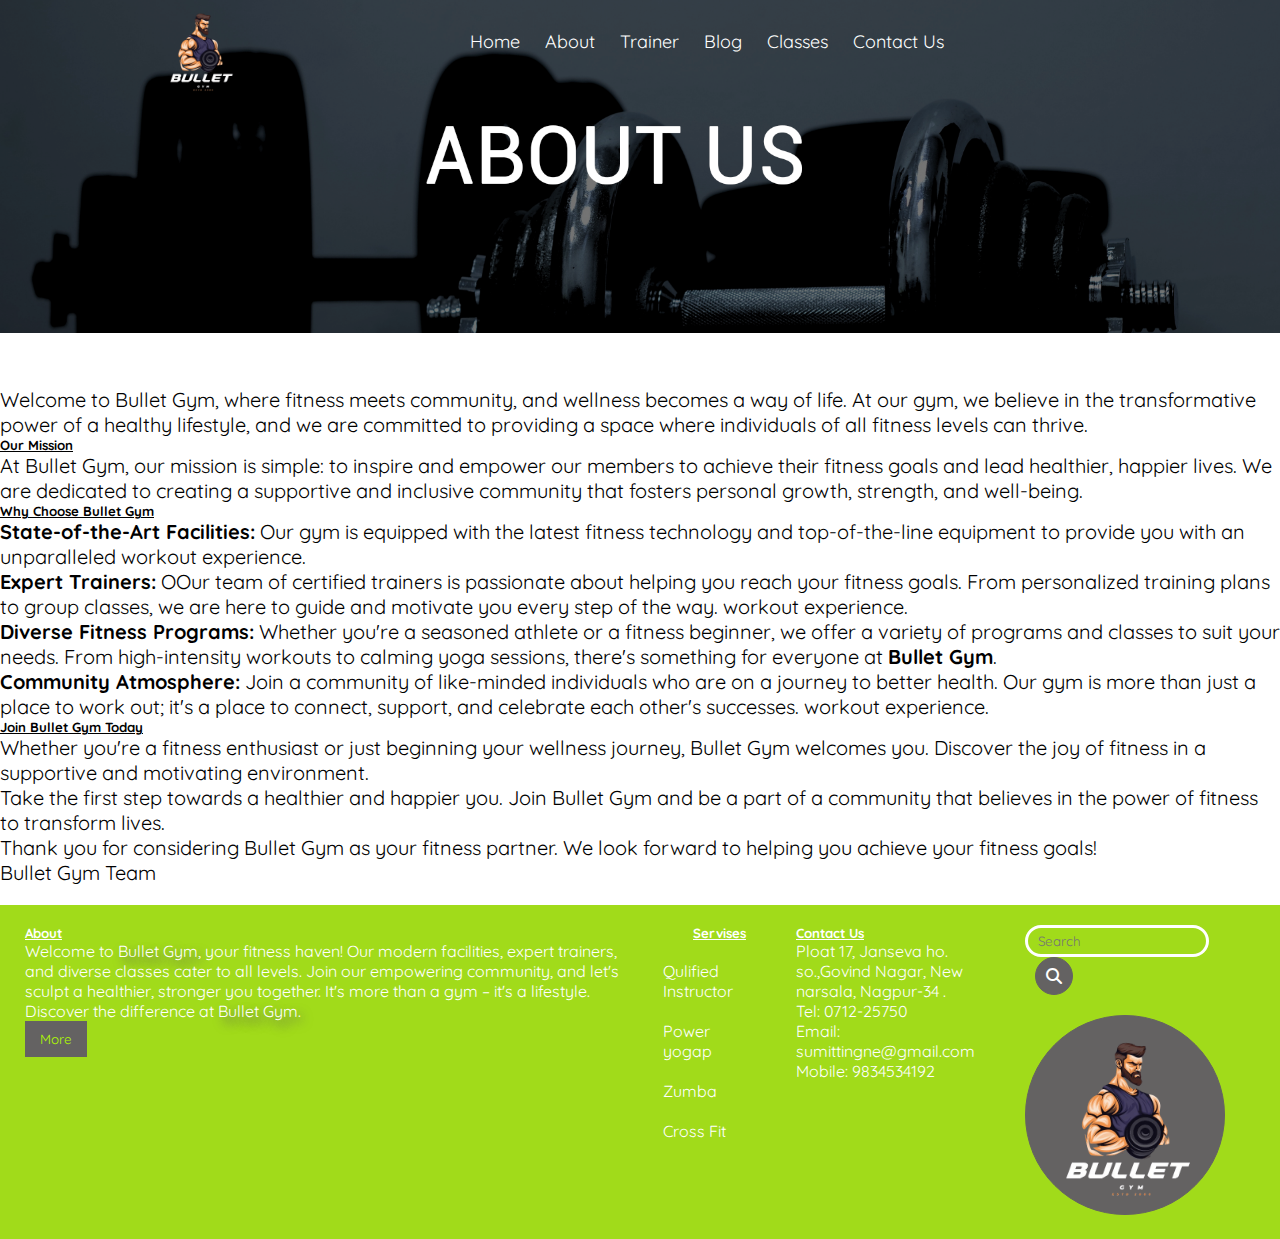
<file: About.html>
<!DOCTYPE html>
<html lang="en">

<head>
    <meta charset="UTF-8">
    <meta name="viewport" content="width=device-width, initial-scale=1.0">
        <link rel="icon" href="./template/favicon_icon.png">

    <title>About</title>
    <!-- ========================================================== Bootstrap Link =============================================== -->
    <link href="https://cdn.jsdelivr.net/npm/bootstrap@5.3.2/dist/css/bootstrap.min.css" rel="stylesheet"
        integrity="sha384-T3c6CoIi6uLrA9TneNEoa7RxnatzjcDSCmG1MXxSR1GAsXEV/Dwwykc2MPK8M2HN" crossorigin="anonymous">
<!-- <=============================================googleFont========================================> -->
<link href="https://fonts.googleapis.com/css2?family=Quicksand:wght@300;400;500&display=swap" rel="stylesheet">
<!-- <=============================================googleFont========================================> -->
    <!-- ============================================= style ===================================================================== -->
    <link rel="stylesheet" href="css/style.css">
    <link rel="stylesheet" href="css/drop.css">
    <link rel="stylesheet" href="css/footer.css">
    <link rel="stylesheet" href="css/About.css">


    <!--=============================================== Fontawesome ==================================-->


    <link rel="stylesheet" href="https://cdnjs.cloudflare.com/ajax/libs/font-awesome/6.5.1/css/all.min.css">


</head>

<body>
    <!--===============================================header Sections==================================-->

<section>
    <header>
        <div class="header">
            <div class="container">
                <div class="wrapper">
                    <div class="row col-12 col-6">
                        <div class="col-lg-6 w-100 d-flex">
                            <div class="h-logo">
                                <img src="template/logo-2.png" alt="">
                            </div>
                            <div class="Menu">
                                <a href="index.html">Home</a>
                                <a href="About.html">About</a>
                                <a href="trainer.html">Trainer</a>
                                <a href="blog.html">Blog</a>
                                <a href="classes.html">Classes</a>
                                <a href="contact.html">Contact Us</a>

                            </div>
                            <div class="dropdown">
                                <button class="dropbtn">Menu</button>
                                <div class="dropdown-content">
                                    <a href="index.html" style="margin-top: 50px;"><i class="fa-solid fa-home"></i>
                                        Home</a><br>
                                    <a href="About.html" style="margin-top: 50px;"><i class="fa-solid fa-book"></i> About</a><br>
                                    <a href="classes.html" style="margin-top: 50px;"><i class="fa-solid fa-school"></i>
                                        Classes</a><br>
                                    <a href="blog.html" style="margin-top: 50px;"><i class="fa-solid fa-message"></i>
                                        Blog</a><br>
                                    <a href="classes.html" style="margin-top: 50px;"><i
                                            class="fa-solid fa-dumbbell"></i> Classes</a><br>
                                    <a href="contact.html" style="margin-top: 50px;"><i class="fa-solid fa-phone"></i>
                                        Contact Us</a><br>
                                </div>
                            </div>
                        </div>
                    </div>
                </div>
            </div>
    </header>
</section>
    <!--===============================================End header Sections==================================-->
    <section>
        <div class="About">
            <img src="template/Aboutbg.png" alt="" width="100%">
            <div class="container">
                <div class="wrapper">
                    <div class="row col-6 col-12">
                        <div class="col-lg-6 w-100  ">
                            <div class="main-content">

                                <!-- <div class="title">
                                <h4>About Us</h4>
                                </div> -->

                                <div class="content">
                                    <p>Welcome to <span>Bullet Gym</span>, where fitness meets community, and wellness becomes a way of life. At our gym, we believe
                                    in the transformative power of a healthy lifestyle, and we are committed to providing a space where individuals of all
                                    fitness levels can thrive.</p>
    <!-- ================================================================================================================================================================================= -->
                                <h5>Our Mission</h5>
                                <p>At <span>Bullet Gym</span>, our mission is simple: to inspire and empower our members to achieve their fitness goals and lead
                                healthier, happier lives. We are dedicated to creating a supportive and inclusive community that fosters personal
                                growth, strength, and well-being.</p>

                                <h5>Why Choose <span>Bullet Gym</span></h5>
                                <ul>
                                    <li>
                                        <p><span>State-of-the-Art Facilities:</span> Our gym is equipped with the latest fitness technology and top-of-the-line equipment to provide you with an unparalleled
                                        workout experience.</p>
                                    </li>
                                    <li>
                                        <p><span>Expert Trainers:</span> OOur team of certified trainers is passionate about helping you reach your fitness goals. From personalized training
                                        plans to group classes, we are here to guide and motivate you every step of the way.
                                            workout experience.</p>
                                    </li>
                                    <li>
                                        <p><span>Diverse Fitness Programs:</span> Whether you're a seasoned athlete or a fitness beginner, we offer a variety of programs and classes to suit your needs.
                                        From high-intensity workouts to calming yoga sessions, there's something for everyone at <span>Bullet Gym</span>.</p>
                                    </li>
                                    <li>
                                        <p><span>Community Atmosphere:</span> Join a community of like-minded individuals who are on a journey to better health. Our gym is more than just a place to
                                        work out; it's a place to connect, support, and celebrate each other's successes.
                                            workout experience.</p>
                                    </li>
                                </ul>
                                <!-- =================================================================================================================================================================================== -->
                                <h5>Join <span>Bullet Gym</span> Today</h5>
                                <p>Whether you're a fitness enthusiast or just beginning your wellness journey, <span>Bullet Gym</span> welcomes you. Discover
                                the joy of fitness in a supportive and motivating environment.</p>

                                <p>Take the first step towards a healthier and happier you. Join <span>Bullet Gym</span> and be a part of a community that
                                believes in the power of fitness to transform lives.</p>

                                <p>Thank you for considering <span>Bullet Gym</span> as your fitness partner. We look forward to helping you achieve your fitness
                                goals!</p>

                                <p><span>Bullet Gym</span> Team</p>





                                </div>
                            </div>

                        </div>

                    </div>

                </div>

            </div>

        </div>

    </section>



    <!-- =================================================================== Footer ======================================================================== -->
<!-- ======================================================== Footer Start ==================================================== -->
<section>
    <div class="footer">
        <div class="container">
            <div class="wrapper">
                <div class="row col-12 col-6">
                    <div class="col-lg-6 w-100">
                        <div class="row-side">
                            <div class="col-3 cols">
                                <div class="title-about">
                                    <h5>About</h5>
                                    <p>Welcome to <span>Bullet Gym</span>, your fitness haven! Our modern facilities,
                                        expert trainers, and diverse classes cater to all
                                        levels. Join our empowering community, and let's sculpt a healthier, stronger
                                        you together. It's more than a gym – it's
                                        a lifestyle. Discover the difference at <span>Bullet Gym</span>. </p>
                                </div>
                                <a href="About.html"><button>More</button></a>
                            </div>
                            <div class="col-3 cols" style="width:190px;">
                                <div class="title-about">
                                    <h5>Servises</h5>
                                    <ul style="margin-left: -30px;">
                                        <li>
                                            <a href="services.html">Qulified Instructor</a>
                                        </li>
                                        <li>
                                            <a href="services.html">
                                                Power yogap
                                            </a>
                                        </li>
                                        <li><a href="services.html">Zumba</a></li>
                                        <li><a href="services.html">Cross Fit</a></li>
                                    </ul>
                                </div>
                                <!-- <a href=""><button>More</button></a> -->

                            </div>
                            <div class="col-3 cols">
                                <div class="title-about">
                                    <h5>Contact Us</h5>
                                    <p>Ploat 17, Janseva ho. so.,Govind Nagar, New narsala, Nagpur-34 . </p>
                                    <p>Tel: 0712-25750</p>
                                    <p>Email: sumittingne@gmail.com</p>
                                    <p>Mobile: 9834534192</p>
                                </div>
                                <!-- <a href=""><button>More</button></a> -->
                            </div>

                            <div class="col-3 cols">
                                <div class="title-about">
                                    <input type="text" placeholder="Search">
                                    <i class="fa-solid fa-magnifying-glass"></i>
                                </div>
                                <img src="template/logo-2.png" alt="" width="200px">

                            </div>
                        </div>

                    </div>

                </div>

            </div>


        </div>

    </div>

</section>


</body>

</html>
</file>
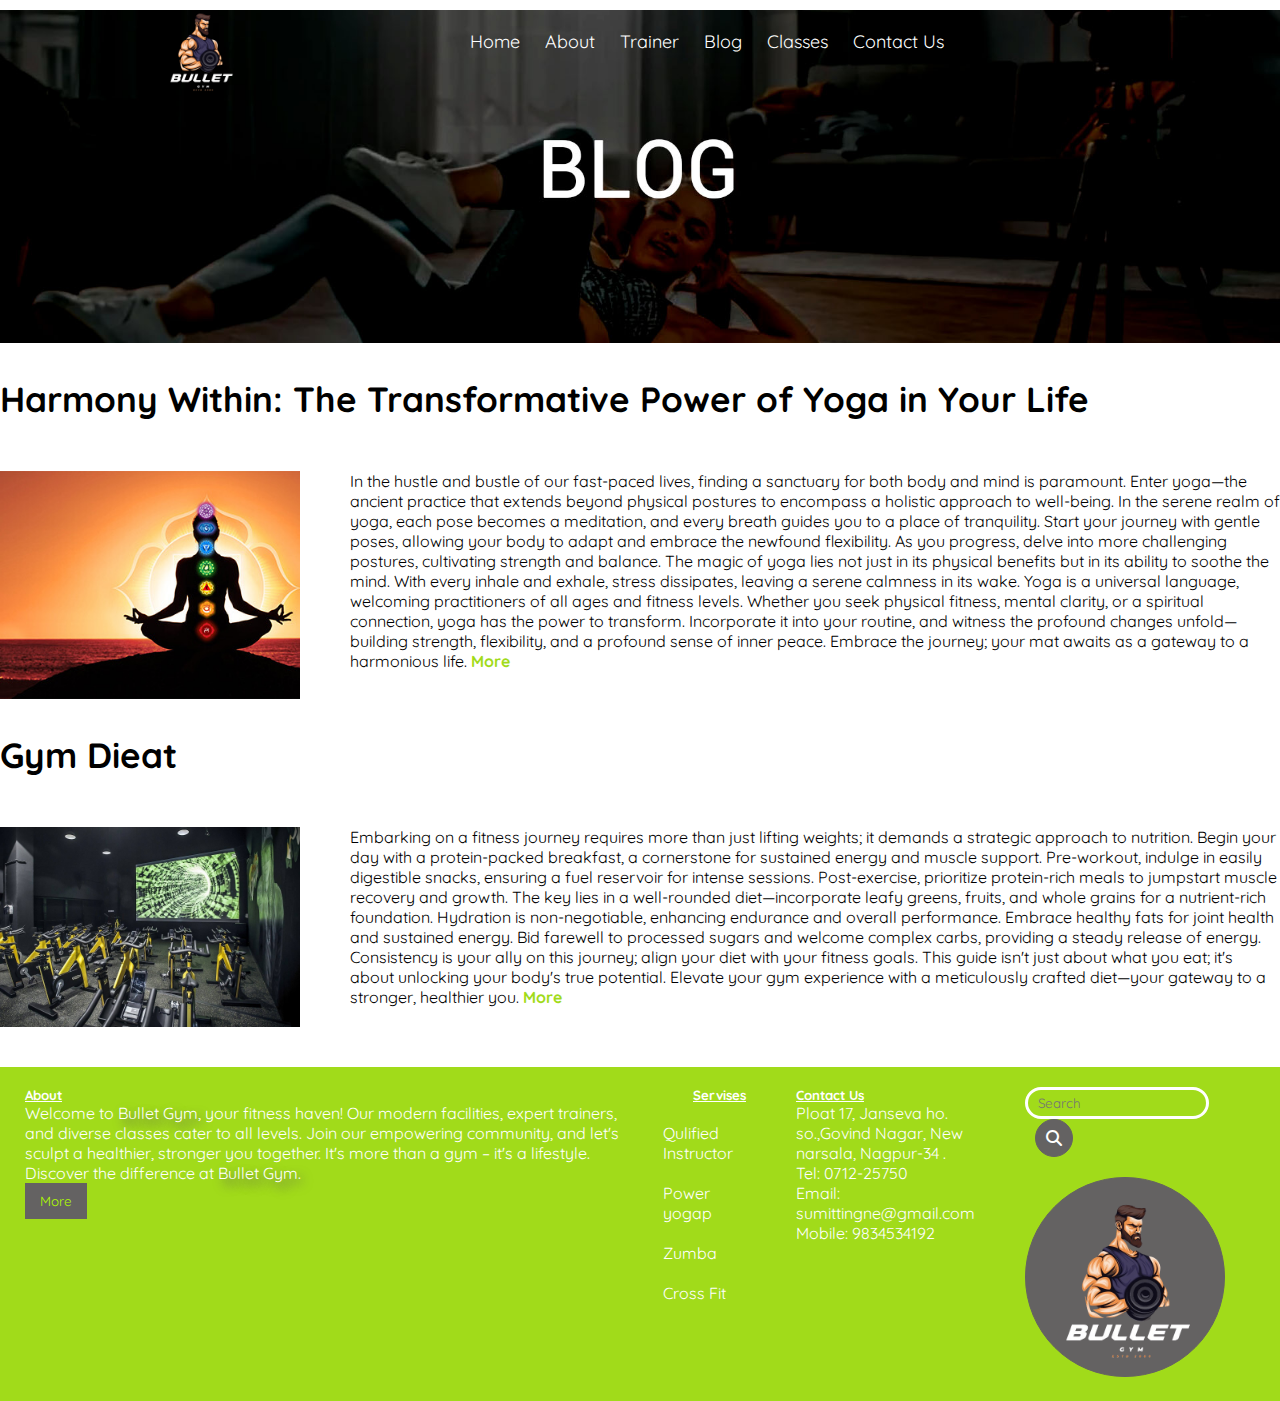
<file: blog.html>
<!DOCTYPE html>
<html lang="en">

<head>
    <meta charset="UTF-8">
    <meta name="viewport" content="width=device-width, initial-scale=1.0">
    <link rel="icon" href="./template/favicon_icon.png">
    <title>Blog</title>
    <!-- ========================================================== Bootstrap Link =============================================== -->
    <link href="https://cdn.jsdelivr.net/npm/bootstrap@5.3.2/dist/css/bootstrap.min.css" rel="stylesheet"
        integrity="sha384-T3c6CoIi6uLrA9TneNEoa7RxnatzjcDSCmG1MXxSR1GAsXEV/Dwwykc2MPK8M2HN" crossorigin="anonymous">
    <!-- <=============================================googleFont========================================> -->
    <link href="https://fonts.googleapis.com/css2?family=Quicksand:wght@300;400;500&display=swap" rel="stylesheet">
    <!-- <=============================================googleFont========================================> -->
    <!-- ============================================= style ===================================================================== -->
    <link rel="stylesheet" href="css/style.css">
    <link rel="stylesheet" href="css/drop.css">
    <link rel="stylesheet" href="css/footer.css">
    <link rel="stylesheet" href="css/blog.css">

    <!--=============================================== Fontawesome ==================================-->


    <link rel="stylesheet" href="https://cdnjs.cloudflare.com/ajax/libs/font-awesome/6.5.1/css/all.min.css">


</head>

<body>
    <!--===============================================header Sections==================================-->

    <section>
        <header>
            <div class="header">
                <div class="container">
                    <div class="wrapper">
                        <div class="row col-12 col-6">
                            <div class="col-lg-6 w-100 d-flex">
                                <div class="h-logo">
                                    <img src="template/logo-2.png" alt="">
                                </div>
                                <div class="Menu">
                                    <a href="index.html">Home</a>
                                    <a href="About.html">About</a>
                                    <a href="trainer.html">Trainer</a>
                                    <a href="blog.html">Blog</a>
                                    <a href="classes.html">Classes</a>
                                    <a href="contact.html">Contact Us</a>
    
                                </div>
                                <div class="dropdown">
                                    <button class="dropbtn">Menu</button>
                                    <div class="dropdown-content">
                                        <a href="index.html" style="margin-top: 50px;"><i class="fa-solid fa-home"></i>
                                            Home</a><br>
                                    <a href="About.html" style="margin-top: 50px;"><i class="fa-solid fa-book"></i> About</a><br>
                                        <a href="classes.html" style="margin-top: 50px;"><i class="fa-solid fa-school"></i>
                                            Classes</a><br>
                                        <a href="blog.html" style="margin-top: 50px;"><i class="fa-solid fa-message"></i>
                                            Blog</a><br>
                                        <a href="classes.html" style="margin-top: 50px;"><i
                                                class="fa-solid fa-dumbbell"></i> Classes</a><br>
                                        <a href="contact.html" style="margin-top: 50px;"><i class="fa-solid fa-phone"></i>
                                            Contact Us</a><br>
                                    </div>
                                </div>
                            </div>
                        </div>
                    </div>
                </div>
        </header>
    </section>
    <!--===============================================End header Sections==================================-->
   

        <section>
            <div class="blog">
                <img src="template/blog.jpg" alt="" width="100%">
                <div class="container">
                    <div class="wrapper">
                        <div class="row col-6 col-12">
                            <div class="col-lg-6 w-100">
                                <div class="main-content">
                                    <!-- <h5>Blog</h5> -->
                                    <p></p>
                                </div>
                                <div class="content">
                                    <div class="title">
                                        <h5>Harmony Within: The Transformative Power of Yoga in Your Life</h5>
                                    </div>
                                    <div class="blog-content">
                                        <div class="img">
                                            <img src="template/yoga.jpg" alt="" width="300px">    
                                        </div>
                                        <div class="content">
                                                <p>In the hustle and bustle of our fast-paced lives, finding a sanctuary for both body and mind is paramount. Enter
                                                yoga—the ancient practice that extends beyond physical postures to encompass a holistic approach to well-being. In the
                                                serene realm of yoga, each pose becomes a meditation, and every breath guides you to a place of tranquility. Start your
                                                journey with gentle poses, allowing your body to adapt and embrace the newfound flexibility. As you progress, delve into
                                                more challenging postures, cultivating strength and balance. The magic of yoga lies not just in its physical benefits
                                                but in its ability to soothe the mind. With every inhale and exhale, stress dissipates, leaving a serene calmness in its
                                                wake. Yoga is a universal language, welcoming practitioners of all ages and fitness levels. Whether you seek physical
                                                fitness, mental clarity, or a spiritual connection, yoga has the power to transform. Incorporate it into your routine,
                                                and witness the profound changes unfold—building strength, flexibility, and a profound sense of inner peace. Embrace the
                                                journey; your mat awaits as a gateway to a harmonious life.
                                                <a href="#">More</a>

                                                </p>

                                        </div>
                                           
                                    </div>
                                </div>
                                <div class="content">
                                    <div class="title">
                                        <h5>Gym Dieat</h5>
                                    </div>
                                    <div class="blog-content">
                                        <div class="img">
                                            <img src="template/cycling.jpg" alt="" width="300px">
                                        </div>
                                        <div class="content">
                                            <p>Embarking on a fitness journey requires more than just lifting weights; it demands a strategic approach to nutrition.
                                            Begin your day with a protein-packed breakfast, a cornerstone for sustained energy and muscle support. Pre-workout,
                                            indulge in easily digestible snacks, ensuring a fuel reservoir for intense sessions. Post-exercise, prioritize
                                            protein-rich meals to jumpstart muscle recovery and growth. The key lies in a well-rounded diet—incorporate leafy
                                            greens, fruits, and whole grains for a nutrient-rich foundation. Hydration is non-negotiable, enhancing endurance and
                                            overall performance. Embrace healthy fats for joint health and sustained energy. Bid farewell to processed sugars and
                                            welcome complex carbs, providing a steady release of energy. Consistency is your ally on this journey; align your diet
                                            with your fitness goals. This guide isn't just about what you eat; it's about unlocking your body's true potential.
                                            Elevate your gym experience with a meticulously crafted diet—your gateway to a stronger, healthier you.
                                                <a href="#">More</a>
                                
                                            </p>
                                
                                        </div>
                                
                                    </div>
                                </div>
                                
                            </div>
        
                        </div>
        
                    </div>
        
                </div>
        
            </div>
        
        
        
        </section>


















<!-- ======================================================== Footer Start ==================================================== -->
<section>
    <div class="footer">
        <div class="container">
            <div class="wrapper">
                <div class="row col-12 col-6">
                    <div class="col-lg-6 w-100">
                        <div class="row-side">
                            <div class="col-3 cols">
                                <div class="title-about">
                                    <h5>About</h5>
                                    <p>Welcome to <span>Bullet Gym</span>, your fitness haven! Our modern facilities,
                                        expert trainers, and diverse classes cater to all
                                        levels. Join our empowering community, and let's sculpt a healthier, stronger
                                        you together. It's more than a gym – it's
                                        a lifestyle. Discover the difference at <span>Bullet Gym</span>. </p>
                                </div>
                                <a href="About.html"><button>More</button></a>
                            </div>
                            <div class="col-3 cols" style="width:190px;">
                                <div class="title-about">
                                    <h5>Servises</h5>
                                    <ul style="margin-left: -30px;">
                                        <li>
                                            <a href="services.html">Qulified Instructor</a>
                                        </li>
                                        <li>
                                            <a href="services.html">
                                                Power yogap
                                            </a>
                                        </li>
                                        <li><a href="services.html">Zumba</a></li>
                                        <li><a href="services.html">Cross Fit</a></li>
                                    </ul>
                                </div>
                                <!-- <a href=""><button>More</button></a> -->

                            </div>
                            <div class="col-3 cols">
                                <div class="title-about">
                                    <h5>Contact Us</h5>
                                    <p>Ploat 17, Janseva ho. so.,Govind Nagar, New narsala, Nagpur-34 . </p>
                                    <p>Tel: 0712-25750</p>
                                    <p>Email: sumittingne@gmail.com</p>
                                    <p>Mobile: 9834534192</p>
                                </div>
                                <!-- <a href=""><button>More</button></a> -->
                            </div>

                            <div class="col-3 cols">
                                <div class="title-about">
                                    <input type="text" placeholder="Search">
                                    <i class="fa-solid fa-magnifying-glass"></i>
                                </div>
                                <img src="template/logo-2.png" alt="" width="200px">

                            </div>
                        </div>

                    </div>

                </div>

            </div>


        </div>

    </div>

</section>



</body>

</html>
</file>
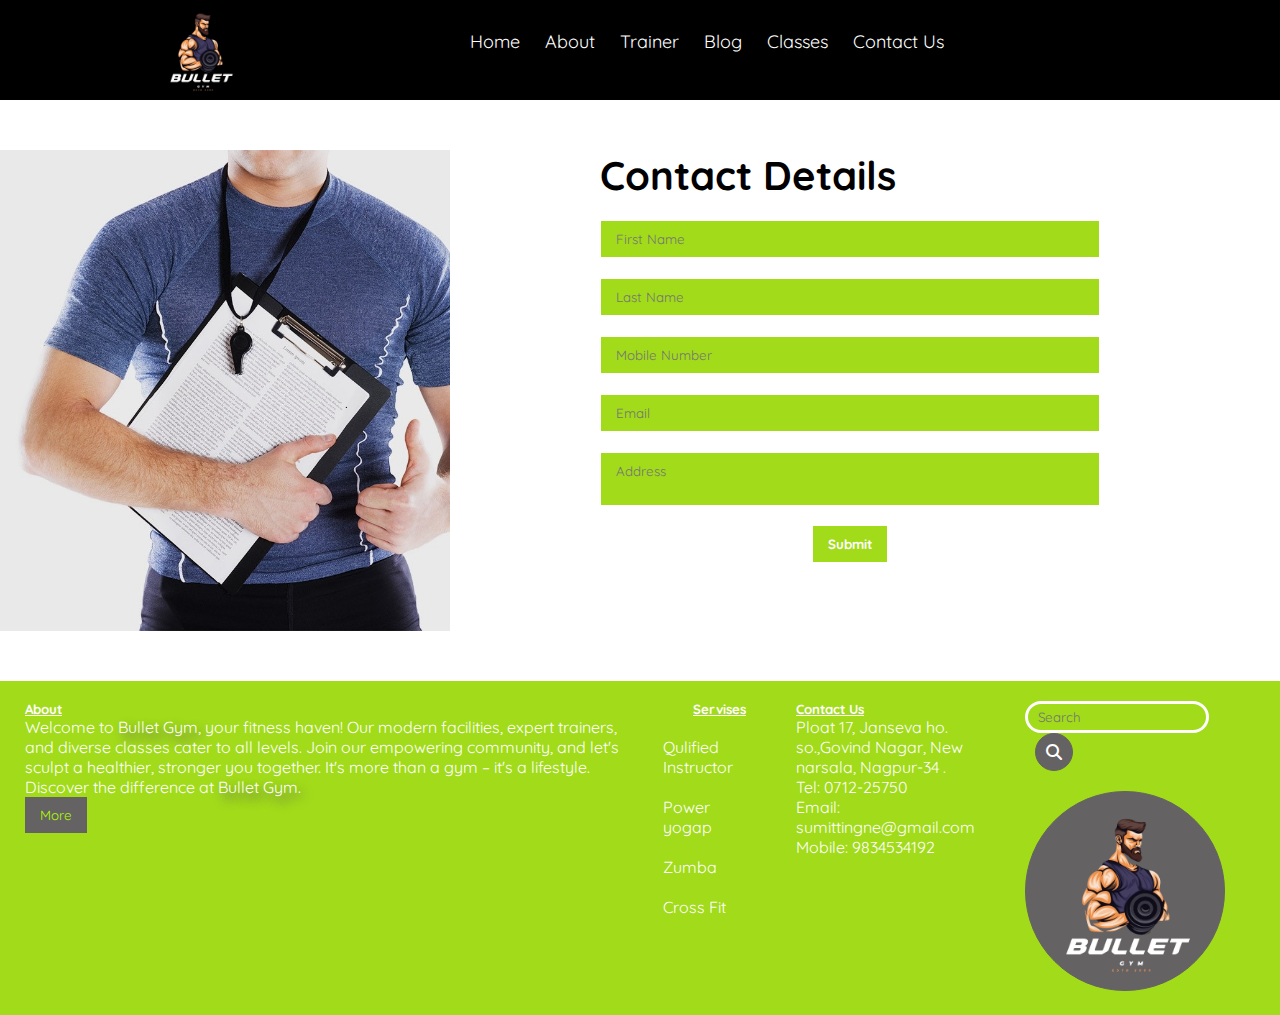
<file: contact.html>
<!DOCTYPE html>
<html lang="en">
<head>
    <meta charset="UTF-8">
    <meta name="viewport" content="width=device-width, initial-scale=1.0">
    <link rel="icon" href="./template/favicon_icon.png">

    <title>Contact Us</title>
    <!-- ========================================================== Bootstrap Link =============================================== -->
    <link href="https://cdn.jsdelivr.net/npm/bootstrap@5.3.2/dist/css/bootstrap.min.css" rel="stylesheet"
        integrity="sha384-T3c6CoIi6uLrA9TneNEoa7RxnatzjcDSCmG1MXxSR1GAsXEV/Dwwykc2MPK8M2HN" crossorigin="anonymous">
    <!-- <=============================================googleFont========================================> -->
    <link href="https://fonts.googleapis.com/css2?family=Quicksand:wght@300;400;500&display=swap" rel="stylesheet">
    <!-- <=============================================googleFont========================================> -->
    <!-- ============================================= style ===================================================================== -->
    <link rel="stylesheet" href="css/style.css">
    <link rel="stylesheet" href="css/drop.css">
    <link rel="stylesheet" href="css/footer.css">
    <link rel="stylesheet" href="css/contact.css">
    <!--=============================================== Fontawesome ==================================-->
    
    
    <link rel="stylesheet" href="https://cdnjs.cloudflare.com/ajax/libs/font-awesome/6.5.1/css/all.min.css">


</head>
<body>
    <!--===============================================header Sections==================================-->
    
<section>
    <header>
        <div class="header">
            <div class="container">
                <div class="wrapper">
                    <div class="row col-12 col-6">
                        <div class="col-lg-6 w-100 d-flex">
                            <div class="h-logo">
                                <img src="template/logo-2.png" alt="">
                            </div>
                            <div class="Menu">
                                <a href="index.html">Home</a>
                                <a href="About.html">About</a>
                                <a href="trainer.html">Trainer</a>
                                <a href="blog.html">Blog</a>
                                <a href="classes.html">Classes</a>
                                <a href="contact.html">Contact Us</a>

                            </div>
                            <div class="dropdown">
                                <button class="dropbtn">Menu</button>
                                <div class="dropdown-content">
                                    <a href="index.html" style="margin-top: 50px;"><i class="fa-solid fa-home"></i>
                                        Home</a><br>
                                    <a href="About.html" style="margin-top: 50px;"><i class="fa-solid fa-book"></i> About</a><br>
                                    <a href="classes.html" style="margin-top: 50px;"><i class="fa-solid fa-school"></i>
                                        Classes</a><br>
                                    <a href="blog.html" style="margin-top: 50px;"><i class="fa-solid fa-message"></i>
                                        Blog</a><br>
                                    <a href="classes.html" style="margin-top: 50px;"><i
                                            class="fa-solid fa-dumbbell"></i> Classes</a><br>
                                    <a href="contact.html" style="margin-top: 50px;"><i class="fa-solid fa-phone"></i>
                                        Contact Us</a><br>
                                </div>
                            </div>
                        </div>
                    </div>
                </div>
            </div>
    </header>
</section>
    <!--===============================================End header Sections==================================-->
<section>
<div class="contact">
   
    <div class="container">
        <div class="wrapper">
            <div class="row col-12 col-6 content">
                <div class="col-lg-6 w-100">
                    <div class="content">
                        <div class="img">
                            <img src="template/contact.jpg" alt="" width="450px">
                        </div>
                        <div class="forms">
                            <h6>Contact Details</h6>
                            <div class="form">
                                <input type="text" placeholder="First Name">
                                <input type="text" placeholder="Last Name">
                                <input type="phone" placeholder="Mobile Number">
                                <input type="email" placeholder="Email ">
                                <textarea type="Address" placeholder="Address"></textarea>
                            </div>
                           <div class="button">
                            <a href="#"><button>Submit</button></a>
                           </div>

                        </div>

                    </div>
                </div>
               
            </div>

        </div>
    </div>
</div>


    
</section>















<!-- ======================================================== Footer Start ==================================================== -->
<section>
    <div class="footer">
        <div class="container">
            <div class="wrapper">
                <div class="row col-12 col-6">
                    <div class="col-lg-6 w-100">
                        <div class="row-side">
                            <div class="col-3 cols">
                                <div class="title-about">
                                    <h5>About</h5>
                                    <p>Welcome to <span>Bullet Gym</span>, your fitness haven! Our modern facilities,
                                        expert trainers, and diverse classes cater to all
                                        levels. Join our empowering community, and let's sculpt a healthier, stronger
                                        you together. It's more than a gym – it's
                                        a lifestyle. Discover the difference at <span>Bullet Gym</span>. </p>
                                </div>
                                <a href="About.html"><button>More</button></a>
                            </div>
                            <div class="col-3 cols" style="width:190px;">
                                <div class="title-about">
                                    <h5>Servises</h5>
                                    <ul style="margin-left: -30px;">
                                        <li>
                                            <a href="services.html">Qulified Instructor</a>
                                        </li>
                                        <li>
                                            <a href="services.html">
                                                Power yogap
                                            </a>
                                        </li>
                                        <li><a href="services.html">Zumba</a></li>
                                        <li><a href="services.html">Cross Fit</a></li>
                                    </ul>
                                </div>
                                <!-- <a href=""><button>More</button></a> -->

                            </div>
                            <div class="col-3 cols">
                                <div class="title-about">
                                    <h5>Contact Us</h5>
                                    <p>Ploat 17, Janseva ho. so.,Govind Nagar, New narsala, Nagpur-34 . </p>
                                    <p>Tel: 0712-25750</p>
                                    <p>Email: sumittingne@gmail.com</p>
                                    <p>Mobile: 9834534192</p>
                                </div>
                                <!-- <a href=""><button>More</button></a> -->
                            </div>

                            <div class="col-3 cols">
                                <div class="title-about">
                                    <input type="text" placeholder="Search">
                                    <i class="fa-solid fa-magnifying-glass"></i>
                                </div>
                                <img src="template/logo-2.png" alt="" width="200px">

                            </div>
                        </div>

                    </div>

                </div>

            </div>


        </div>

    </div>

</section>

    
</body>
</html>
</file>
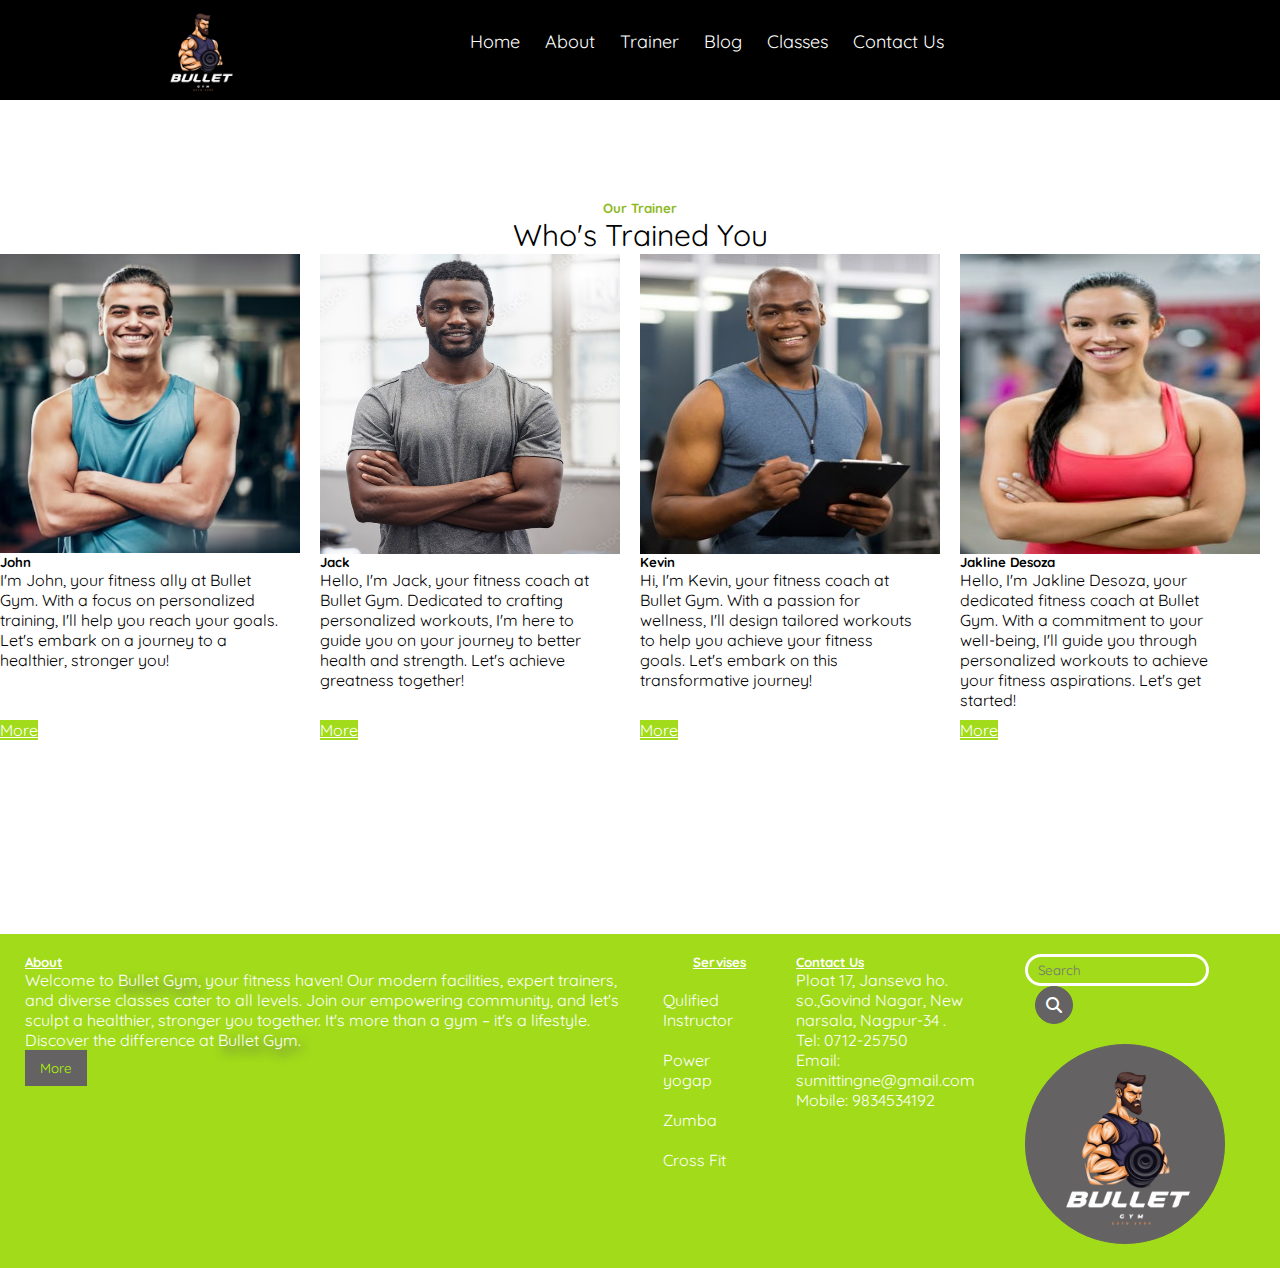
<file: trainer.html>
<!DOCTYPE html>
<html lang="en">
<head>
    <meta charset="UTF-8">
    <meta name="viewport" content="width=device-width, initial-scale=1.0">
        <link rel="icon" href="./template/favicon_icon.png">

    <title>Trainer's</title>
    <!--===============================================Bootstrap==================================-->
    
    <link href="https://cdn.jsdelivr.net/npm/bootstrap@5.3.2/dist/css/bootstrap.min.css" rel="stylesheet"
        integrity="sha384-T3c6CoIi6uLrA9TneNEoa7RxnatzjcDSCmG1MXxSR1GAsXEV/Dwwykc2MPK8M2HN" crossorigin="anonymous">
    
    <link rel="stylesheet" href="https://cdnjs.cloudflare.com/ajax/libs/font-awesome/6.5.1/css/all.min.css">
    
    <!-- <=============================================googleFont========================================> -->
    <link href="https://fonts.googleapis.com/css2?family=Quicksand:wght@300;400;500&display=swap" rel="stylesheet">
    <!-- <=============================================googleFont========================================> -->
    <!-- ============================================= style ===================================================================== -->
    <link rel="stylesheet" href="css/style.css">
    <link rel="stylesheet" href="css/drop.css">
    <link rel="stylesheet" href="css/footer.css">
    <link rel="stylesheet" href="css/trainer.css">


</head>
<body>
    <!--===============================================header Sections==================================-->

<section>
    <header>
        <div class="header" >
            <div class="container">
                <div class="wrapper">
                    <div class="row col-12 col-6">
                        <div class="col-lg-6 w-100 d-flex">
                            <div class="h-logo">
                                <img src="template/logo-2.png" alt="">
                            </div>
                            <div class="Menu">
                                <a href="index.html">Home</a>
                                <a href="About.html">About</a>
                                <a href="trainer.html">Trainer</a>
                                <a href="blog.html">Blog</a>
                                <a href="classes.html">Classes</a>
                                <a href="contact.html">Contact Us</a>

                            </div>
                            <div class="dropdown">
                                <button class="dropbtn">Menu</button>
                                <div class="dropdown-content">
                                    <a href="index.html" style="margin-top: 50px;"><i class="fa-solid fa-home"></i>
                                        Home</a><br>
                                    <a href="About.html" style="margin-top: 50px;">About</a><br>
                                    <a href="classes.html" style="margin-top: 50px;"><i class="fa-solid fa-school"></i>
                                        Classes</a><br>
                                    <a href="blog.html" style="margin-top: 50px;"><i class="fa-solid fa-message"></i>
                                        Blog</a><br>
                                    <a href="classes.html" style="margin-top: 50px;"><i
                                            class="fa-solid fa-dumbbell"></i> Classes</a><br>
                                    <a href="contact.html" style="margin-top: 50px;"><i class="fa-solid fa-phone"></i>
                                        Contact Us</a><br>
                                </div>
                            </div>
                        </div>
                    </div>
                </div>
            </div>
    </header>
</section>
    <!--===============================================End header Sections==================================-->

<section>
    <div class="trainer">
        <div class="container">
            <div class="wrapper">
                <div class="row col-12 col-6">
                    <div class="col-lg-6 w-100 ">
                        <div class="title">
                                <h5>Our Trainer</h5>
                                <p>Who's Trained You</p>
                        </div>
                       <div class="cards">
                        <div class="card" >
                            <div class="img">
                                    <img class="card-img-top " src="template/trainer.png" alt="Card image cap">

                            </div>
                            <div class="card-body">
                                <h5 class="card-title">John</h5>
                                <p class="card-text">I'm John, your fitness ally at <span>Bullet Gym</span>. With a focus on personalized training, I'll help you reach your goals. Let's
                                embark on a journey to a healthier, stronger you!  </p>
                                <a href="#" class="btn btn-primary">More </a>
                            </div>
                        </div>
                        <div class="card">
                            <div class="img">
                                <img class="card-img-top " src="template/trainer-2.jpg" alt="Card image cap">
                        
                            </div>
                            <div class="card-body">
                                <h5 class="card-title">Jack</h5>
                                <p class="card-text">Hello, I'm Jack, your fitness coach at <span>Bullet Gym</span>. Dedicated to crafting personalized workouts, I'm here to guide you on
                                your journey to better health and strength. Let's achieve greatness together!</p>
                                <a href="#" class="btn btn-primary">More </a>
                            </div>
                        </div>
                        <div class="card">
                            <div class="img">
                                <img class="card-img-top " src="template/trainer-3.jpg" alt="Card image cap">
                        
                            </div>
                            <div class="card-body">
                                <h5 class="card-title">Kevin </h5>
                                <p class="card-text">Hi, I'm Kevin, your fitness coach at <span>Bullet Gym</span>. With a passion for wellness, I'll design tailored workouts to help you
                                achieve your fitness goals. Let's embark on this transformative journey!</p>
                                <a href="#" class="btn btn-primary">More </a>
                            </div>
                        </div>
                        <div class="card">
                            <div class="img">
                                <img class="card-img-top " src="template/trainer-4.jpg" alt="Card image cap">
                        
                            </div>
                            <div class="card-body">
                                <h5 class="card-title">Jakline Desoza</h5>
                                <p class="card-text">Hello, I'm Jakline Desoza, your dedicated fitness coach at <span>Bullet Gym</span>. With a commitment to your well-being, I'll guide
                                you through personalized workouts to achieve your fitness aspirations. Let's get started!</p>
                                <a href="#" class="btn ">More </a>
                            </div>
                        </div>
                       </div>

                       

                    </div>
                </div>

            </div>

        </div>

    </div>

</section>


















    <!-- ======================================================== Footer Start ==================================================== -->
    <section>
        <div class="footer">
            <div class="container">
                <div class="wrapper">
                    <div class="row col-12 col-6">
                        <div class="col-lg-6 w-100">
                            <div class="row-side">
                                <div class="col-3 cols">
                                    <div class="title-about">
                                        <h5>About</h5>
                                        <p>Welcome to <span>Bullet Gym</span>, your fitness haven! Our modern facilities,
                                            expert trainers, and diverse classes cater to all
                                            levels. Join our empowering community, and let's sculpt a healthier, stronger
                                            you together. It's more than a gym – it's
                                            a lifestyle. Discover the difference at <span>Bullet Gym</span>. </p>
                                    </div>
                                    <a href="About.html"><button>More</button></a>
                                </div>
                                <div class="col-3 cols" style="width:190px;">
                                    <div class="title-about">
                                        <h5>Servises</h5>
                                        <ul style="margin-left: -30px;">
                                            <li>
                                                <a href="services.html">Qulified Instructor</a>
                                            </li>
                                            <li>
                                                <a href="services.html">
                                                    Power yogap
                                                </a>
                                            </li>
                                            <li><a href="services.html">Zumba</a></li>
                                            <li><a href="services.html">Cross Fit</a></li>
                                        </ul>
                                    </div>
                                    <!-- <a href=""><button>More</button></a> -->
    
                                </div>
                                <div class="col-3 cols">
                                    <div class="title-about">
                                        <h5>Contact Us</h5>
                                        <p>Ploat 17, Janseva ho. so.,Govind Nagar, New narsala, Nagpur-34 . </p>
                                        <p>Tel: 0712-25750</p>
                                        <p>Email: sumittingne@gmail.com</p>
                                        <p>Mobile: 9834534192</p>
                                    </div>
                                    <!-- <a href=""><button>More</button></a> -->
                                </div>
    
                                <div class="col-3 cols">
                                    <div class="title-about">
                                        <input type="text" placeholder="Search">
                                        <i class="fa-solid fa-magnifying-glass"></i>
                                    </div>
                                    <img src="template/logo-2.png" alt="" width="200px">
    
                                </div>
                            </div>
    
                        </div>
    
                    </div>
    
                </div>
    
    
            </div>
    
        </div>
    
    </section>


    
</body>
</html>
</file>
<file: css/style.css>
*{
    margin: 0;
    padding: 0;
    box-sizing: border-box;
    font-family: 'Quicksand', sans-serif;
  
}


section  {
    width: 100%;
}

section header {
    /* border: 1px solid #fff; */
    width: 100%;
}

section header .header {
    width: 100%;

}

section header .header .container{
    z-index: -1;
    width: ;
  
}

section header .header .container .wrapper .h-logo img {
    width: 100px;
    height: 100px;
    border-radius: 50px;
    position: absolute;
    z-index: 1;
    margin-left: 150px;
}

section header .header .container .wrapper .h-logo #side {
    width: 200px;


}

section header .header .container .wrapper .Menu {
    margin: 30px 0px 0px 450px;
    font-size: 18px;
    width: 600px;
    position: absolute;
    z-index: 1;
    /* border: 1px solid #fff; */



}

section header .header .container .wrapper .Menu a {
    text-decoration: none;
    color: #fff;
    margin-left: 20px;
    width: 100%;
    z-index: 1;

}
.home img {
    background-image: linear-gradient(20deg, #000, #fff);
    margin-top: 0px;
    margin-top: -100px;
    width: 100%;
    height:700px;

}

.home .container .wrapper .hero {
    /* background-color: black; */
    
}


.home .container .wrapper .head {
    z-index: -1;
    /* background-image: linear-gradient(20deg, #000, #fff);} */
}
.home .container .wrapper .head h6 {
    color: #f7f9fa;
    margin: -350px 0px 0px 50px;
    font-size: 80px;
    z-index: 1;
    width: 800px;
    height: 0px;
    text-shadow: 5px 6px 11px #000000c7;
    font-family: 'Quicksand', sans-serif;

}
.home .container .wrapper .head button{
    background: none;
    background-color: #a1db1a;
    font-weight: bold;
    color: #fff;
    border: none;
    padding: 10px 15px;
    margin-left: 50px;
    margin-top: 200px;


}
.member {
    background-color: #f4f4f4;
    padding: 15px 0px;
    margin-bottom: 50px;
    

}
.member .container .wrapper .title{
    text-align: center;
    margin-top: 20px;

}
.member .container .wrapper .title h5{
    color: #8db924;
    font-weight: bold;
}
.member .container .wrapper .title p{
font-size: 30px;

}
.member .container .wrapper .side{
    
}
/* ============================one side======================== */
.member .container .wrapper .side .one-side{
    display: flex;
    margin-left: 100px;
    margin-top: 50px;
    margin-bottom: 30px;
}
.member .container .wrapper .side .one-side .img {
    width: 550px ;
}
.member .container .wrapper .side .one-side .img img{
    width:100%;
}
.member .container .wrapper .side .one-side .side-content {
    margin-left: 50px;
    
}
.member .container .wrapper .side .one-side .side-content h5{
    font-size: 30px;
    background-color: #a1db1a;
    z-index: -1;
    padding: 10px 10px;
    color: #fff;
    border-radius: 30px 0px 50px 0px;
    
}
.member .container .wrapper .side .one-side .side-content p{
    width: 500px;
    font-size: 20px;
}
/* .member .container .wrapper .side .one-side .side-content p span{
    color: #a1db1a;
        text-shadow: 5px 6px 11px #c1c1c1;
        font-weight: bold;
} */
/* ===============================================end onside======================================= */
.member .container .wrapper .side .second-side {
    display: flex;
    margin-left: 100px;
    margin-top: 100px;
    margin-bottom: 50px;
}
/* .member .container .wrapper .side .second-side .side-content p span {
    color: #a1db1a;
    text-shadow: 5px 6px 11px #c1c1c1;
    font-weight: bold;
} */

.member .container .wrapper .side .second-side .img {
    width: 500px;
   margin-left: 100px;
}

.member .container .wrapper .side .second-side .img img {
    width: 100%;
    height: 100%;
}

.member .container .wrapper .side .second-side .side-content {
    margin-left: 0px;

}

.member .container .wrapper .side .second-side .side-content h5 {
    font-size: 30px;
    background-color: #a1db1a;
    z-index: -1;
    padding: 10px 10px;
    color: #fff;
    border-radius: 30px 0px 50px 0px;

}

.member .container .wrapper .side .second-side .side-content p {
    width: 500px;
    
    font-size: 20px;
}
.member .container .wrapper .button{
    text-align: center;
    margin-bottom: 0px;
}

.member .container .wrapper .button button{
    padding: 10px 15px;
    border: none;
    background-color: #a1db1a;
    font-weight: bold;
    color: #fff;

}

.trainer .container .wrapper .trainers .title{
    text-align: center;
}
.trainer .container .wrapper .trainers .title h5{

    color: #8db924;
    font-weight: bold;
    
       
}
.trainer .container .wrapper .trainers .title p{
        font-size: 30px;
} 
.trainer .container .wrapper .trainers .content{
    margin-left: 20px;
}
/* .trainer .container .wrapper .trainers .content p span{
    color: #a1db1a;
    text-shadow: 5px 6px 11px #c1c1c1; 
    font-weight: bold;
} */
.trainer .container .wrapper .trainers .button{
        text-align: center;
}
.trainer .container .wrapper .trainers .button a button{
    padding: 10px 15px;
        border: none;
        background-color: #a1db1a;
        font-weight: bold;
        color: #fff;
        margin-bottom: 20px;
       
}


@media(max-width:991px) {
section header{
    width: 100%;
}
    section header .header {
            background-color: #353535;
            height:70px;
            width: 100%;
        }
     section header .header .container{
        width: 100%;
        /* border: 1px solid #848282; */
     }
          section header .header .container .wrapper{
            width: 100%;
            /* border: 1px solid #696868; */
          }
    section header .header .container .wrapper .h-logo img {
        width: 50px;
        height: 50px;
        border-radius: 50px;
        margin-left: 30px;
    }
    section header .header .container .wrapper .Menu {
        margin: 50px 0px 0px 0%;
        display: none;


    }

    section header .header .container .wrapper .Menu a {
        text-decoration: none;
        color: #fff;
        margin-left: 20px;
    }
  .home img{
    height: 500px;
  }
         .home .container .wrapper .head{
            width: 100%;
         }
.home .container .wrapper .head h6{
    width: 100%;
    margin-left: 0px;
    flex-wrap: wrap;
    font-size: 50px;
    margin: -350px 0px 0px 30px;
}
.home .container .wrapper .head button {
    background: none;
    background-color: #a1db1a;
    font-weight: bold;
    color: #fff;
    border: none;
    padding: 10px 15px;
    margin-left: 30px;
    margin-top: 200px;


}
.member{
    width: 100%;
}
.member .container .wrapper .side .one-side {
    display: block;
    margin-left:0px;
    margin-bottom: 0px;
}
.member .container .wrapper .side .one-side .img{
    display: none;
}
.member .container .wrapper .side .second-side .img {
    display: none;
}
.member .container .wrapper .side .one-side .side-content{
    margin-left: 0px;
}
.member .container .wrapper .side .second-side{
    margin-left: 0px;
    margin-top: 50px;
       
}
.member .container .wrapper .side .one-side .side-content {
    margin-left: 0px;
}
.member .container .wrapper .side .second-side .side-content {
    margin-left: 0px;
}
.member .container .wrapper .side .one-side .side-content h5 {
    font-size: 20px;
    background-color: #a1db1a;
    z-index: -1;
    width: 100%;
    padding: 10px 10px;
    color: #fff;
    border-radius: 30px 0px 50px 0px;

}
.member .container .wrapper .side .second-side .side-content h5 {
    font-size: 20px;
    background-color: #a1db1a;
    z-index: -1;
    width: 100%;
    padding: 10px 10px;
    color: #fff;
    border-radius: 30px 0px 50px 0px;

}
.member .container .wrapper .side .one-side .side-content p{
    width: 100%;
    font-size: 15px;
}
.member .container .wrapper .side .one-side .side-content p span {
        color: #a5e60d;
        text-shadow: 5px 6px 11px #c1c1c1;
}

.member .container .wrapper .side .second-side .side-content p {
    width: 100%;
    font-size: 15px;
}


}
</file>
<file: css/drop.css>
.dropdown{
  
    margin-top: 10px;
    width: 100%;
    /* border: 1px solid #fdfbfb; */
}
.dropbtn{
    background-color: #fff;
    color: #020202e0;
    padding: 5px;
    width: 100px;
    border: none;
    cursor: pointer;
    border-radius: 10px;
    text-align: center;
    display: none ;
    margin-left: 200px;

}
.dropdown{
    position: relative;
    display: inline-block;
}
.dropdown-content{
    display: none;
    position: absolute;
    background-color: #f9f9f9;
    width: 160px;
    height: 200px;
    box-shadow: 0px 8px 16px 0px rgba(0,0,0,0.2);
    z-index: 1;
    font-size: 20px;
    margin-top: 10px;
    margin-left: 150px;
    padding: 10px 15px;
}
.dropdown-content a{
    color: black;
    /* padding: 12px 16px; */
    text-decoration: none;
    width: 100%;
    margin-top: 50px;
    /* border:1px solid #3e8e41; */
}
.dropdown:hover .dropdown-content{
    display: block;
    
}
.dropdown-content:hover{
    width: 100%;
    background-color: #3e8e41;
}
.dropdown-content a:hover{
    /* background-color: #3e8e41;  */
    width: 100%;
    color: #fff;
    padding: 10px;
}
.dropdown:hover .dropbtn{
    background-color: #3e8e41;
}

@media(max-width:991px){
    .dropdown .dropbtn{
        display:block;
        text-align: center;
        width: 100px;
    }
}
</file>
<file: css/footer.css>
* {
     margin: 0;
     padding: 0;
     box-sizing: border-box;
     font-family: 'Quicksand', sans-serif;
 }
.footer{
    background-color: #a1db1a ;
    height: 100%;
}

.footer .container .wrapper {
    padding: 10px 15px;
}
.footer .container .wrapper .row-side{
    display: flex;
    margin-left: 0px;
    
}
.footer .container .wrapper .row-side .cols{
    /* border: 1px solid #000; */
     padding:10px 10px ;
    color: #fff;
    margin-right: 30px;
    
}
.footer .container .wrapper .row-side .cols .title-about{
    width: 100%;
}
.footer .container .wrapper .row-side .cols .title-about p span{
    color: #fff;
    text-shadow: 5px 6px 11px #5a5a5a;
}
.footer .container .wrapper .row-side .cols .title-about h5{
    text-decoration: underline;
}   
.footer .container .wrapper .row-side .cols .title-about ul li{
    margin-top: 20px;
    list-style: none;
}
.footer .container .wrapper .row-side .cols .title-about ul li a{
  text-decoration: none;
  color: #fff;
}

.footer .container .wrapper .row-side .cols  button{
    background-color: #646262;
    color: #b0fc00;
    border: none;
    padding: 10px 15px;



}
.footer .container .wrapper .row-side .cols .title-about input{
    padding: 5px 10px;
    border: 3px solid #fff;
    color: #646262;
    background-color: #a1db1a;
    border-radius: 20px;
}
.footer .container .wrapper .row-side .cols .title-about i{
    background-color: #646262;
    border: 1px solid #646262;
    padding:10px 10px ;
    border-radius: 50px;
    margin-left: 10px;

}
.footer .container .wrapper .row-side .cols .title-about i:hover{
    color: #a1db1a;
}
.footer .container .wrapper .row-side .cols img{
    background-color: #646262;
    border: 1px solid #646262;
    border-radius: 100px;
    margin-top: 20px;
}


@media(max-width:991px){
    .footer .container .wrapper .row-side {
            display: block;
            margin-left: 10px;
            flex-wrap: wrap;
            
        }
     .footer .container .wrapper .row-side .cols {
        /* border: 1px solid #000; */
        padding: 10px 10px;
        color: #fff;
        margin-right: 30px;
        width: 100%;
         }
               
}
</file>
<file: css/About.css>
* {
     margin: 0;
     padding: 0;
     box-sizing: border-box;
     font-family: 'Quicksand', sans-serif;
 }

.About img{
    margin-top: -20px;
}
.About .container .wrapper{
    margin-top: 50px;
    margin-bottom: 20px;
}
.About .container .wrapper .main-content .title{
    text-align: center;

}
.About .container .wrapper .main-content .content h5{
    text-decoration: underline;
}
/* .About .container .wrapper .main-content .content h5 span {
    color: #a5e60d;
    text-shadow: 5px 6px 11px #c1c1c1;
} */
.About .container .wrapper .main-content .content p {
    font-size: 20px;
}

/* .About .container .wrapper .main-content .content p span{
    color: #a5e60d;
    text-shadow: 5px 6px 11px #c1c1c1;
} */
.About .container .wrapper .main-content .content ul li p span{
    color: #000;
    font-weight: bold;

        
}

@media (max-width:991px){
   
}
</file>
<file: css/blog.css>
.blog{
    margin-bottom: 20px;
    margin-top: -10px;
}
.blog .container .wrapper .main-content{
    text-align: center;
    margin-bottom: 30px;
}
.blog .container .wrapper .main-content h5{
    font-size: 30px;
   
}
.blog .container .wrapper .main-content p{
    font-size: 100px;
}
.blog .container .wrapper .content .title h5{
    font-size: 35px;
}
.blog .container .wrapper .content{
    margin-bottom: 30px;
}
.blog .container .wrapper .content .blog-content{
    display: flex;
    margin-top: 50px;
}

.blog .container .wrapper .content .blog-content .content{
        margin-left: 50px;
       

}
.blog .container .wrapper .content .blog-content .content a{
    text-decoration: none;
    color: #a1db1a;
    font-weight: bold;

}
.blog .container .wrapper .content .blog-content .content a:hover{
    background-color: #a1db1a;
    color: #fff;
  
}
@media(max-width:991px){
.blog {
        margin-bottom: 20px;
        margin-top: -10px;
    }

    .blog .container .wrapper .main-content {
        text-align: center;
        margin-bottom: 30px;
       
    }

   

    
    
    .blog .container .wrapper .content .title h5 {
        font-size: 35px;
    }

    .blog .container .wrapper .content {
        margin-bottom: 30px;
        margin-left: 20px;
    }
.blog .container .wrapper .content .blog-content .img img{
    width: 100%;
}
    .blog .container .wrapper .content .blog-content {
        display: block;
        margin-top: 0px;
    }

    .blog .container .wrapper .content .blog-content .content {
        margin-top: 20px;
        margin-left: 0px

        }

    .blog .container .wrapper .content .blog-content .content a {
        text-decoration: none;
        color: #a1db1a;
        font-weight: bold;

    }

    .blog .container .wrapper .content .blog-content .content a:hover {
        background-color: #a1db1a;
        color: #fff;

    }
}
</file>
<file: css/contact.css>
* {
      margin: 0;
      padding: 0;
      box-sizing: border-box;
      font-family: 'Quicksand', sans-serif;
  }
 section header .header {
     background-color: #000;
     height: 100px;
 }
.contact{
    margin: 0px 0px  50px 0px;
}
.contact .container .wrapper{
    background-color: #fff;
    margin: 50px 0px 0px 0px;
}

.contact .container .wrapper .content{
    display: flex;
}
/* .contact .container .wrapper .img {
    /* border: 1px solid #000; 

} */
.contact .container .wrapper .img {
   display: flex;

}
.contact .container .wrapper .content .forms{
    margin-left: 150px;
    margin-top: 0px;
}
.contact .container .wrapper .content .forms h6{
    font-size: 40px;
}
.contact .container .wrapper .content .forms .form input{
    display: block;
    width: 500px;
    padding: 10px 15px;
    margin: 20px 0px 0px 0px;
    border:1px solid #fff;
    background-color: #a1db1a;
    color: #000000c7;
}
.contact .container .wrapper .content .forms .form textarea {
    display: block;
    width: 500px;
    padding: 10px 15px;
    margin: 20px 0px 0px 0px;
    resize: none;
    border: 1px solid #a1db1a;
    border: 1px solid #fff;
    background-color: #a1db1a;
    color: #000000c7;
}
.contact .container .wrapper .content .forms .button{
    text-align: center;
    
}
.contact .container .wrapper .content .forms .button a button{
background: #a1db1a;
border: none;
padding: 10px 15px;
font-weight: bold;
color: #fff;
margin-top: 20px;
text-align: center;
}
.contact .container .wrapper .content .forms .button a button:hover{
    color: #a1db1a;
    background:#fff ;
    border: 1px solid #a1db1a;
}

@media(max-width:991px){
    section header .header {
            background-color: #000;
            height: 50px;
        }
    .contact .container .wrapper .content {
            display: block;
        }
    
        .contact .container .wrapper .img {
            border: 1px solid #000;
            display: none;
    
        }
    
        .contact .container .wrapper .content .forms {
            margin-left: 50px;
            margin-top: 0px;
        }
    
        .contact .container .wrapper .content .forms h6 {
            font-size: 20px;
        }
    
        .contact .container .wrapper .content .forms .form input {
            display: block;
            width: 100%;
            padding: 10px 15px;
            margin: 20px 0px 0px 0px;
            border: 1px solid #fff;
            background-color: #a1db1a;
            color: #000000c7;
        }
    
        .contact .container .wrapper .content .forms .form textarea {
            display: block;
            width: 100%;
            padding: 10px 15px;
            margin: 20px 0px 0px 0px;
            resize: none;
            border: 1px solid #a1db1a;
            border: 1px solid #fff;
            background-color: #a1db1a;
            color: #000000c7;
        }
    
        .contact .container .wrapper .content .forms .button {
            text-align: center;
    
        }
    
        .contact .container .wrapper .content .forms .button a button {
            background: #a1db1a;
            border: none;
            padding: 10px 15px;
            font-weight: bold;
            color: #fff;
            margin-top: 20px;
            text-align: center;
        }
    
        .contact .container .wrapper .content .forms .button a button:hover {
            color: #a1db1a;
            background: #fff;
            border: 1px solid #a1db1a;
        }
}
</file>
<file: css/trainer.css>
section header .header {
    background-color: #000;
    height: 100px;
}
.trainer{
    margin-top: 100px;
        margin-bottom: 100px;
}
.trainer .container .wrapper .title{
    text-align: center;
    width: 100%;
   
   
}

.trainer .container .wrapper .title h5{
    color: #8db924;
    font-weight: bold;
}
.trainer .container .wrapper .title p{
    font-size: 30px;
}
.trainer .container .wrapper .card{
    border: none;
    margin-bottom: 100px;
    /* border: 1px solid #000; */
}
.trainer .container .wrapper .cards{
    display: flex;
}
.trainer .container .wrapper .card{
    width: 20rem;
    height:30rem;
}
.trainer .container .wrapper .card .img{
    width: 300px;
    height: 300px;
    
}
 .trainer .container .wrapper .card .card-body .card-text{
    height: 150px;
    width: 280px;
 }
 /* .trainer .container .wrapper .card .card-body .card-text span {
     color: #a1db1a;
     text-shadow: 5px 6px 11px #c1c1c1;
     font-weight: bold;
    
 } */
.trainer .container .wrapper .card .img img{
        height: 100%;
        width: 100%;
}
.trainer .container .wrapper .card .card-body  .btn {
    background: #a1db1a;
    color: #fff;
    border: none;
    margin-bottom: 100px;
}
.trainer .container .wrapper .card .card-body .btn:hover{
    background: #fff;
        color: #a1db1a;
        border: 1px solid #a1db1a;
}


@media(max-width:991px ){
    section header .header {
            background-color: #000;
            height: 50px;
        }
    .trainer {
            margin-top: 100px;
            margin-bottom: 100px;
        }
    
        .trainer .container .wrapper .title {
            text-align: center;
            width: 100%;
    
    
        }
    
        .trainer .container .wrapper .title h5 {
            color: #8db924;
            font-weight: bold;
        }
    
        .trainer .container .wrapper .title p {
            font-size: 30px;
        }
         .trainer .container .wrapper .title p span{
            
         }
    
        .trainer .container .wrapper .card {
            border: none;
            /* border: 1px solid #000; */
        }
    
        .trainer .container .wrapper .cards {
            display: block;
            margin-left: 50px;
        }
    
        .trainer .container .wrapper .card {
            width: 20rem;
            height: 35rem;
        }
    
        .trainer .container .wrapper .card .img {
            width: 300px;
            height: 300px;
    
        }
    
        .trainer .container .wrapper .card .img img {
            height: 100%;
            width: 100%;
        }
         .trainer .container .wrapper .card .card-body .card-text span{
            color: #a1db1a;
                text-shadow: 5px 6px 11px #c1c1c1;
                font-weight: bold;
                }
    
        .trainer .container .wrapper .card .card-body .btn {
            background: #a1db1a;
            color: #fff;
            border: none;
            margin-bottom: 100px;
        }
    
        .trainer .container .wrapper .card .card-body .btn:hover {
            background: #fff;
            color: #a1db1a;
            border: 1px solid #a1db1a;
        }
}
</file>
